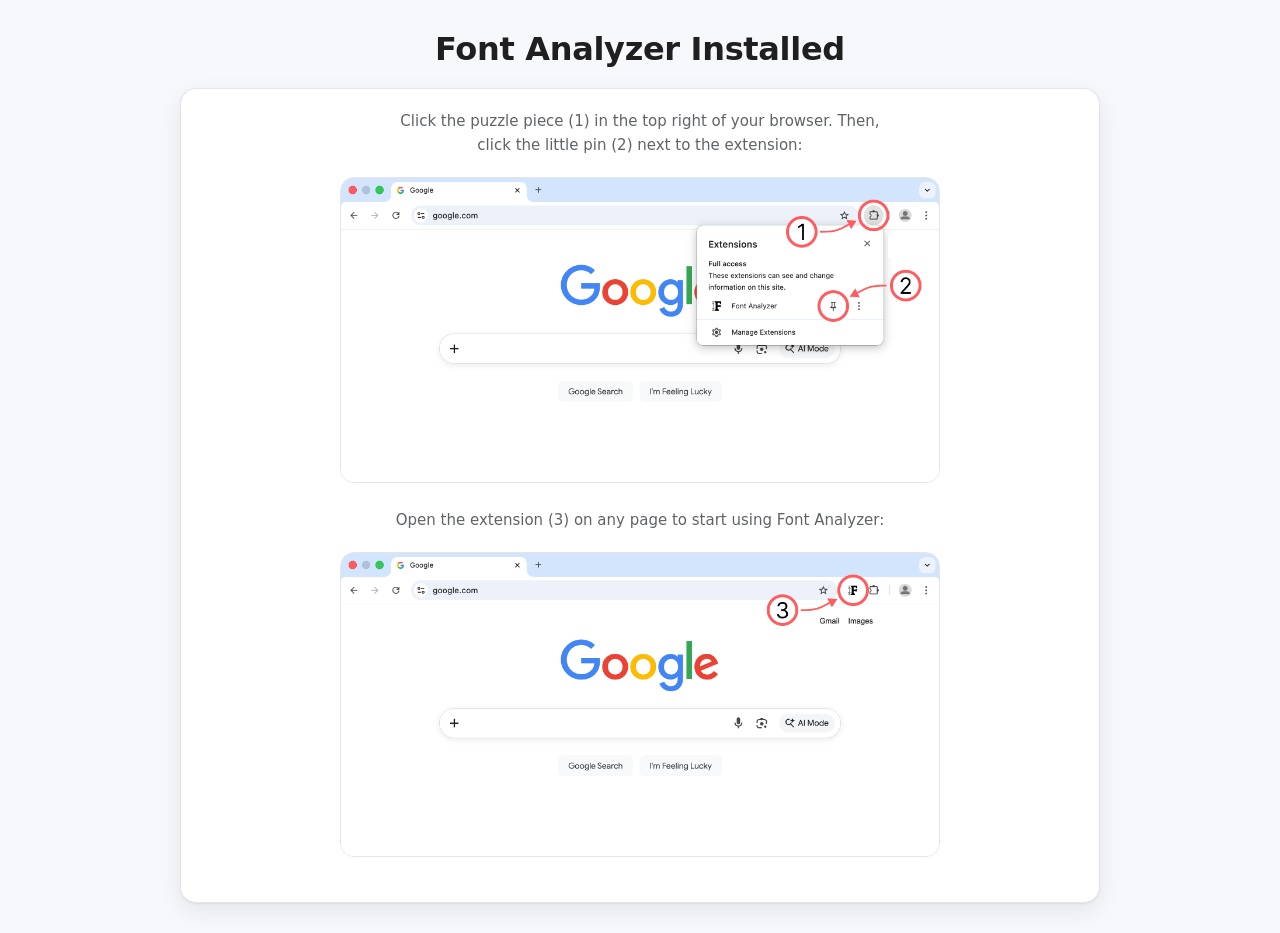
<file: index.html>
<!doctype html>
<html lang="en">
<head>
    <meta charset="utf-8"/>
    <meta name="viewport" content="width=device-width, initial-scale=1"/>
    <title>Font Analyzer Installed</title>
    <link rel="icon" type="image/png" sizes="16x16" href="images/icon16.png">
    <link rel="icon" type="image/png" sizes="32x32" href="images/icon32.png">
    <link rel="icon" type="image/png" sizes="48x48" href="images/icon48.png">

    <link rel="stylesheet" href="styles.css">

    <script src="https://cdn.amplitude.com/libs/analytics-browser-2.11.1-min.js.gz"></script>
    <script src="https://cdn.amplitude.com/libs/plugin-session-replay-browser-1.25.15-min.js.gz"></script>
    <script>window.amplitude.add(window.sessionReplay.plugin({sampleRate: 1}));
    window.amplitude.init('fa0390b73ba2ff1fd0f67664f37739ac', {"autocapture": {"elementInteractions": true}});</script>
</head>

<body>
<div class="wrap">

    <h1>Font Analyzer Installed</h1>

    <div class="card">

        <p class="steps">
            Click the puzzle piece (1) in the top right of your browser. Then, click the little pin (2) next to the extension:
        </p>

        <div class="screenshot">
            <img src="images/step1.png" alt="Pin extension">
        </div>

        <p class="steps">
            Open the extension (3) on any page to start using Font Analyzer:
        </p>

        <div class="screenshot">
            <img src="images/step2.png" alt="Open extension">
        </div>

    </div>

</div>
</body>
</html>
</file>
<file: styles.css>
:root {
    --bg: #f6f8fc;
    --surface: #ffffff;
    --text: #1f1f1f;
    --muted: #5f6368;
    --border: rgba(0, 0, 0, .10);
    --shadow: 0 1px 2px rgba(0, 0, 0, .06), 0 8px 24px rgba(0, 0, 0, .08);
    --blue: #1a73e8;
    --radius: 16px;
}

* {
    box-sizing: border-box
}

body {
    margin: 0;
    font-family: system-ui, -apple-system, Segoe UI, Roboto, Arial, sans-serif;
    background: var(--bg);
    color: var(--text);
}

.wrap {
    max-width: 960px;
    margin: 0 auto;
    padding: 30px 20px;
    text-align: center;
}

h1 {
    margin: 0;
    font-size: 32px;
    font-weight: 600;
    letter-spacing: -0.01em;
}

.card {
    margin-top: 20px;
    background: var(--surface);
    border: 1px solid var(--border);
    border-radius: var(--radius);
    box-shadow: var(--shadow);
    padding: 20px 24px;
}

.steps {
    margin: 0 auto;
    max-width: 500px;
    color: var(--muted);
    font-size: 15px;
    line-height: 1.6;
}

.screenshot {
    margin: 20px auto 25px;
    max-width: 760px;
}

.screenshot img {
    width: 100%;
    height: auto;
    border-radius: 14px;
    border: 1px solid var(--border);
    display: block;
    margin: 0 auto;
    max-width: 600px;
}
</file>
